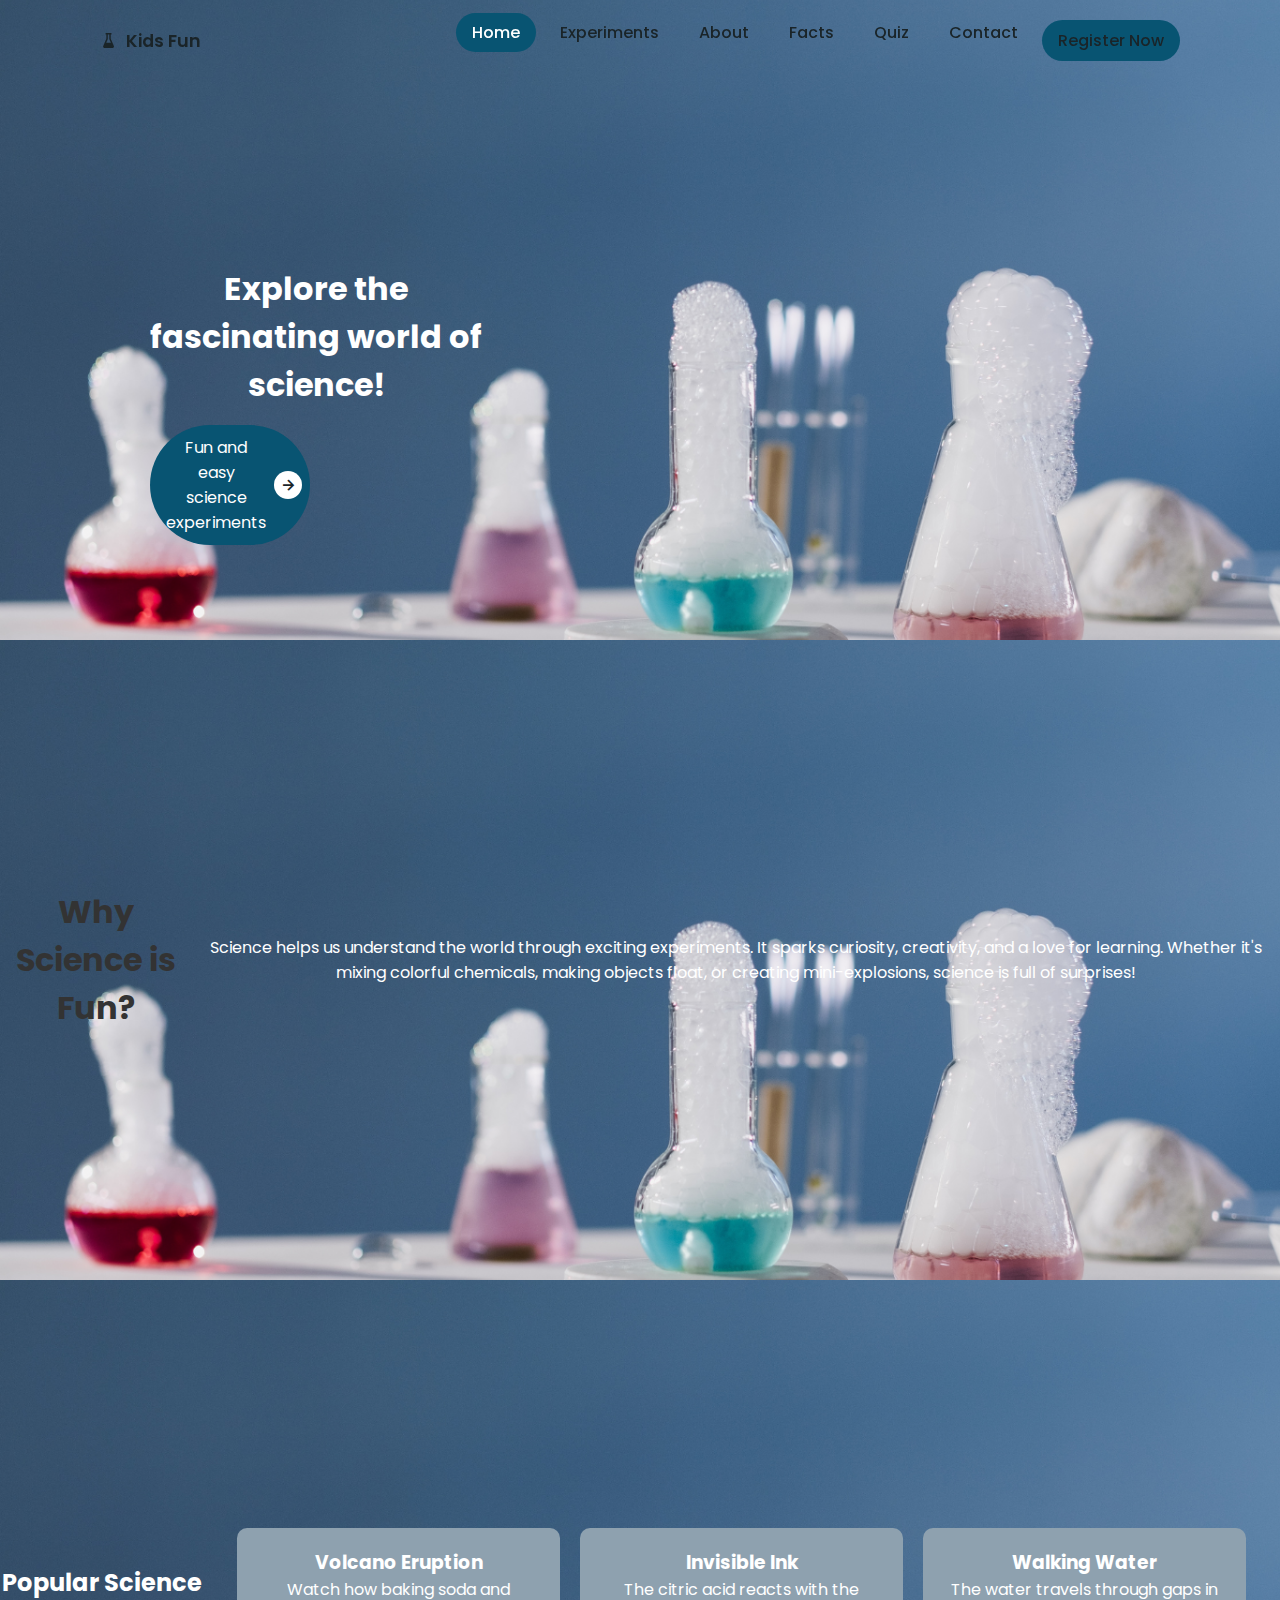
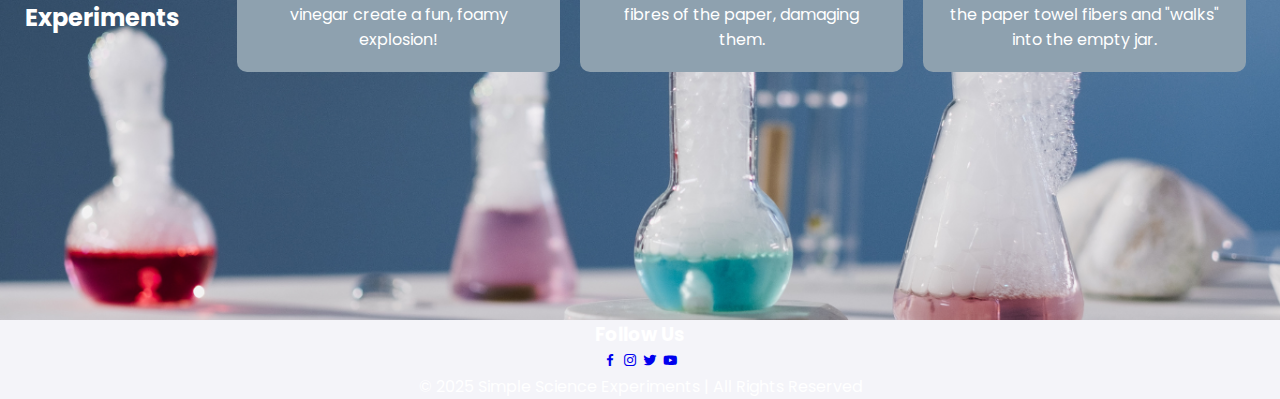
<file: index.html>
<!DOCTYPE html>
<html lang="en">
<head>
    <meta charset="UTF-8">
    <meta http-equiv="X-UA-Compatible" content="IE=edge">
    <meta name="viewport" content="width=device-width, initial-scale=1.0">
    <title>Simple Science Experiments Website</title>

    <!-- Link To CSS -->
    <link rel="stylesheet" href="styles.css">

    <!--Box Icons-->
    <link rel="stylesheet" href="https://cdn.jsdelivr.net/npm/boxicons@latest/css/boxicons.min.css">

</head>
<body>
    <!--Navbar-->
    <header>
        <a href="#" class="logo"><i class='bx bxs-flask'></i>Kids Fun</a>
        <!--Menu Icon-->
        
        <div class="bx bx-menu" id="menu-icon"></div>
        <!--Nav List-->
    <nav>
        <u1 class="navbar">
            <li><a href="index.html" class="home-active">Home</a></li>
            <li><a href="experiments.html">Experiments</a></li>
            <li><a href="about.html">About</a></li>
            <li><a href="facts.html">Facts</a></li>
            <li><a href="quiz.html">Quiz</a></li>
            <li><a href="contact.html">Contact</a></li>
            <li><a href="register.html" class="btn">Register Now</a></li>
        </u1>
    </nav>
    </header>
    <!--Home-->
    <section class="home swiper" id="home">
        <div class="swiper-wrapper"></div>
            <div class="swiper-slide container">
                <div class="home-text">
                    <h1>Explore the <br> fascinating world of <br> science!</h1>
                    <a href="experiments.html" class="btn">Fun and easy science experiments<i class='bx bx-right-arrow-alt'></i></a>
                </div>
                <img src="img.17.png" alt="">
                
            </div>
        </section>
    <!-- Why Science is Fun Section -->
<section>
<div class="why-science">
    <div class="container">
        <h2>Why Science is Fun?</h2>
        <p>Science helps us understand the world through exciting experiments. It sparks curiosity, creativity, and a love for learning. 
           Whether it's mixing colorful chemicals, making objects float, or creating mini-explosions, science is full of surprises!</p>
    </div>
</div>
</section>
<!-- Popular Experiments Section -->
<div class="popular-experiments"></div>
    <div class="container">
        <h2>Popular Science Experiments</h2>
        <div class="experiment-list">
            <div class="experiment-item">
                <h3>Volcano Eruption</h3>
                <p>Watch how baking soda and vinegar create a fun, foamy explosion!</p>
            </div>
            <div class="experiment-item">
                <h3>Invisible Ink</h3>
                <p>The citric acid reacts with the fibres of the paper, damaging them.</p>
            </div>
            <div class="experiment-item">
                <h3>Walking Water</h3>
                <p>The water travels through gaps in the paper towel fibers and "walks" into the empty jar.</p>
            </div>
        </div>
    </div>

    <!-- Footer -->
    <footer>
            <div class="footer-section">
                <h3>Follow Us</h3>
                <div class="social-icons">
                    <a href="#"><i class='bx bxl-facebook'></i></a>
                    <a href="#"><i class='bx bxl-instagram'></i></a>
                    <a href="#"><i class='bx bxl-twitter'></i></a>
                    <a href="#"><i class='bx bxl-youtube'></i></a>
                </div>
            </div>
        <p class="text-center">© 2025 Simple Science Experiments | All Rights Reserved</p>
    </footer>
</body>
</html>
</file>
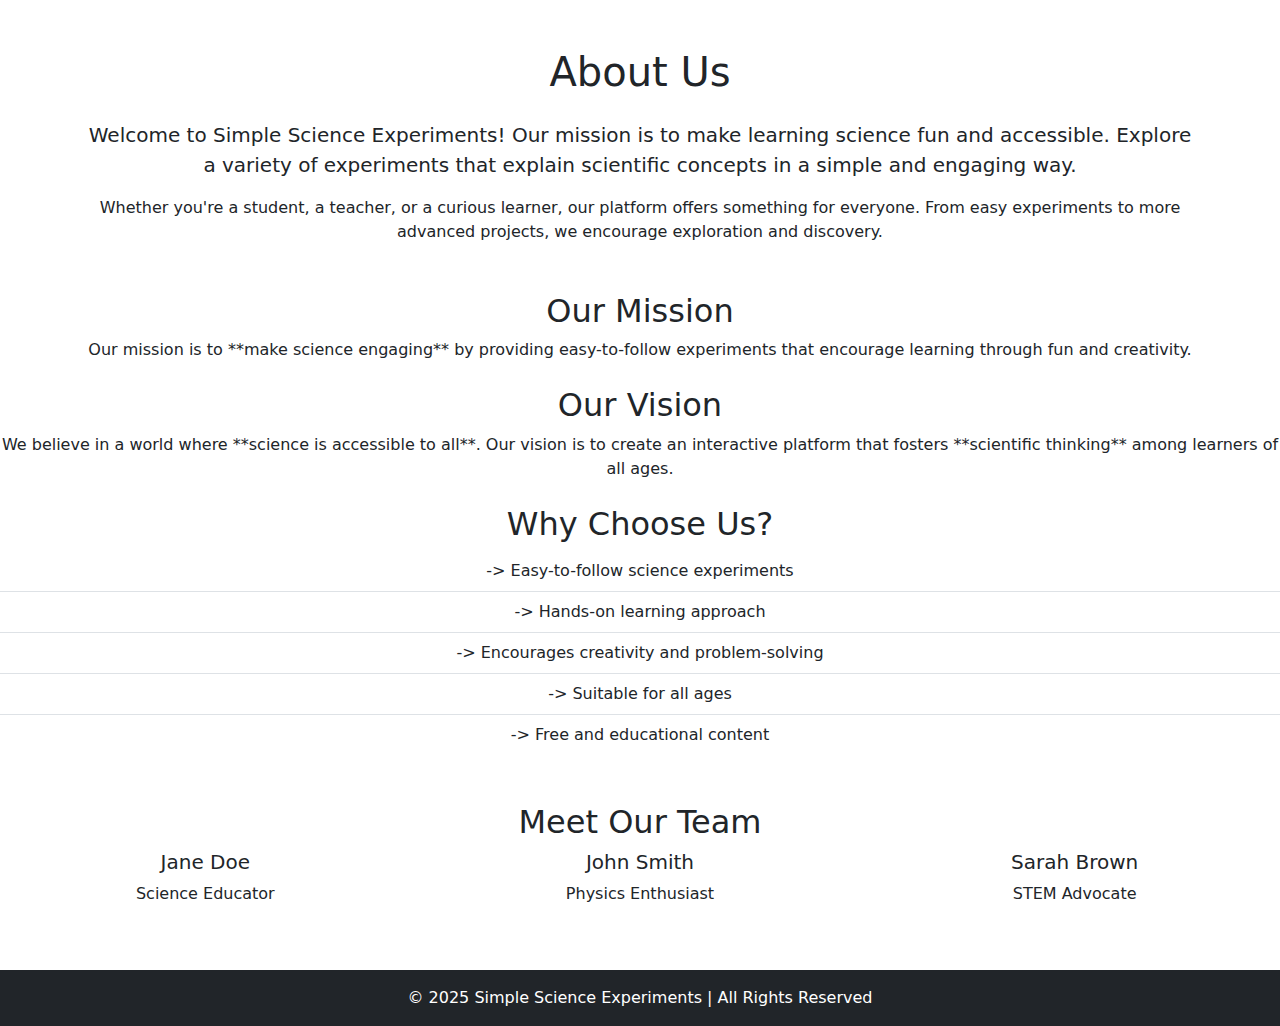
<file: about.html>
<!DOCTYPE html>
<html lang="en">
<head>
    <meta charset="UTF-8">
    <meta name="viewport" content="width=device-width, initial-scale=1.0">
    <title>About - Simple Science Experiments</title>
    <link href="https://cdn.jsdelivr.net/npm/bootstrap@5.3.0/dist/css/bootstrap.min.css" rel="stylesheet">
</head>
<body>
    <div class="container mt-5">
        <h1 class="text-center mb-4">About Us</h1>
        <p class="lead text-center">
            Welcome to Simple Science Experiments! Our mission is to make learning science fun and accessible. 
            Explore a variety of experiments that explain scientific concepts in a simple and engaging way.
        </p>
        <p class="text-center">
            Whether you're a student, a teacher, or a curious learner, our platform offers something for everyone. 
            From easy experiments to more advanced projects, we encourage exploration and discovery.
        </p>
    </div>

    <div class="mt-5">
        <h2 class="text-center">Our Mission</h2>
        <p class="text-center">
            Our mission is to **make science engaging** by providing easy-to-follow experiments that encourage learning 
            through fun and creativity.
        </p>
    </div>

    <div class="mt-4">
        <h2 class="text-center">Our Vision</h2>
        <p class="text-center">
            We believe in a world where **science is accessible to all**. Our vision is to create an interactive platform 
            that fosters **scientific thinking** among learners of all ages.
        </p>
    </div>

    <div class="mt-4">
        <h2 class="text-center">Why Choose Us?</h2>
        <ul class="list-group list-group-flush text-center">
            <li class="list-group-item">-> Easy-to-follow science experiments</li>
            <li class="list-group-item">-> Hands-on learning approach</li>
            <li class="list-group-item">-> Encourages creativity and problem-solving</li>
            <li class="list-group-item">-> Suitable for all ages</li>
            <li class="list-group-item">-> Free and educational content</li>
        </ul>
    </div>

    <!-- Our Team -->
    <div class="mt-5">
        <h2 class="text-center">Meet Our Team</h2>
        <div class="row text-center">
            <div class="col-md-4">
                <h5>Jane Doe</h5>
                <p>Science Educator</p>
            </div>
            <div class="col-md-4">
                <h5>John Smith</h5>
                <p>Physics Enthusiast</p>
            </div>
            <div class="col-md-4">
                <h5>Sarah Brown</h5>
                <p>STEM Advocate</p>
            </div>
        </div>
    </div>

</div>

<!-- Footer -->
<footer class="text-center p-3 mt-5 bg-dark text-white">
    &copy; 2025 Simple Science Experiments | All Rights Reserved
</footer>

    <script src="https://cdn.jsdelivr.net/npm/bootstrap@5.3.0/dist/js/bootstrap.bundle.min.js"></script>
</body>
</html>
</file>
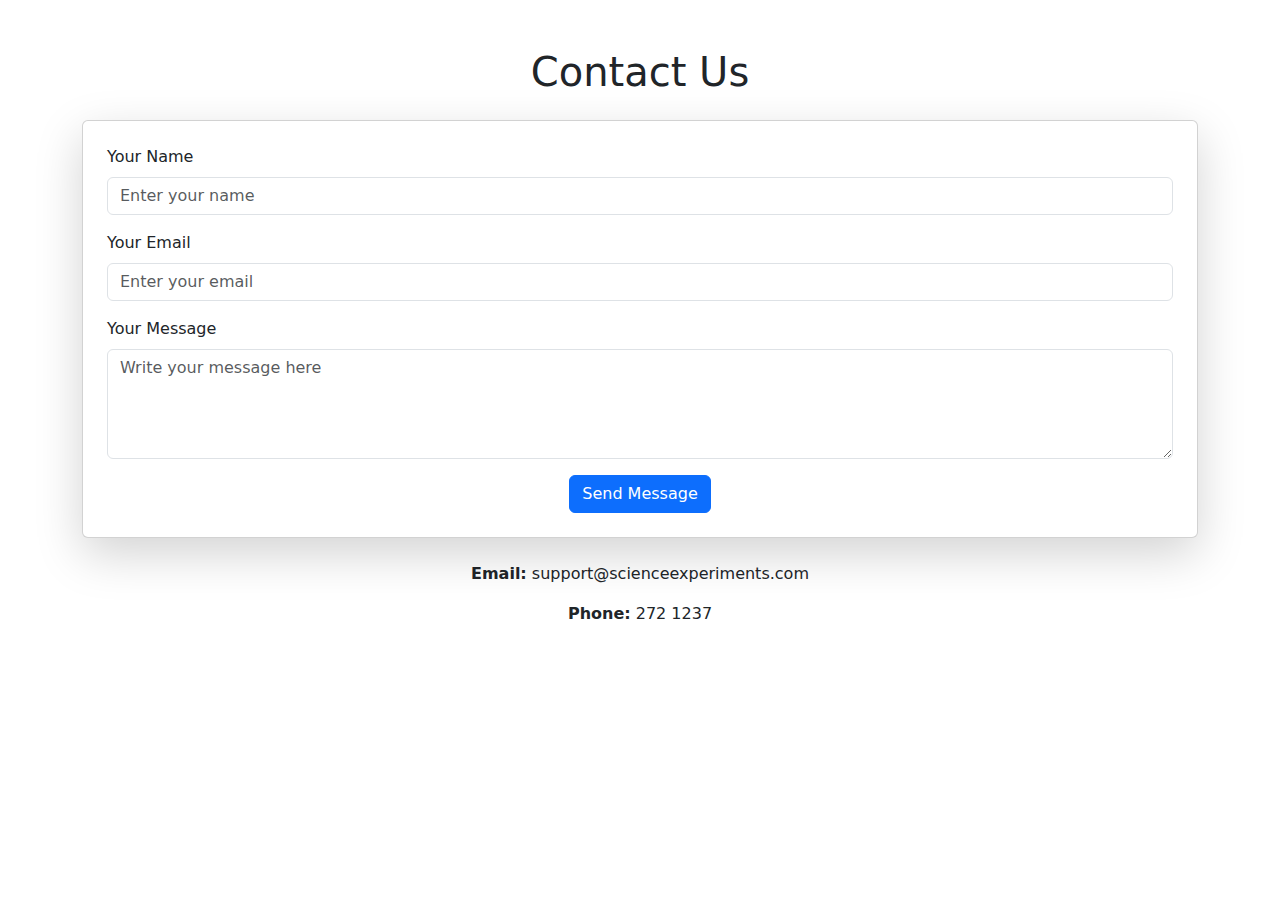
<file: contact.html>
<!DOCTYPE html>
<html lang="en">
<head>
    <meta charset="UTF-8">
    <meta name="viewport" content="width=device-width, initial-scale=1.0">
    <title>Contact - Simple Science Experiments</title>
    <link href="https://cdn.jsdelivr.net/npm/bootstrap@5.3.0/dist/css/bootstrap.min.css" rel="stylesheet">
</head>
<body>
    <div class="container mt-5">
        <h1 class="text-center mb-4">Contact Us</h1>
        <div class="card p-4 shadow-lg">
            <form id="contactForm">
                <div class="mb-3">
                    <label for="name" class="form-label">Your Name</label>
                    <input type="text" class="form-control" id="name" placeholder="Enter your name" required>
                </div>
                <div class="mb-3">
                    <label for="email" class="form-label">Your Email</label>
                    <input type="email" class="form-control" id="email" placeholder="Enter your email" required>
                </div>
                <div class="mb-3">
                    <label for="message" class="form-label">Your Message</label>
                    <textarea class="form-control" id="message" rows="4" placeholder="Write your message here" required></textarea>
                </div>
                <div class="text-center">
                    <button type="submit" class="btn btn-primary">Send Message</button>
                </div>
            </form>
        </div>

        <!-- Additional Contact Info -->
        <div class="mt-4 text-center">
            <p><strong>Email:</strong> support@scienceexperiments.com</p>
            <p><strong>Phone:</strong> 272 1237</p>
        </div>
    </div>

    <script>
        document.getElementById("contactForm").addEventListener("submit", function(event) {
            event.preventDefault();
            alert("Your message has been sent successfully!");
            this.reset();
        });
    </script>
    <script src="https://cdn.jsdelivr.net/npm/bootstrap@5.3.0/dist/js/bootstrap.bundle.min.js"></script>
</body>
</html>
</file>
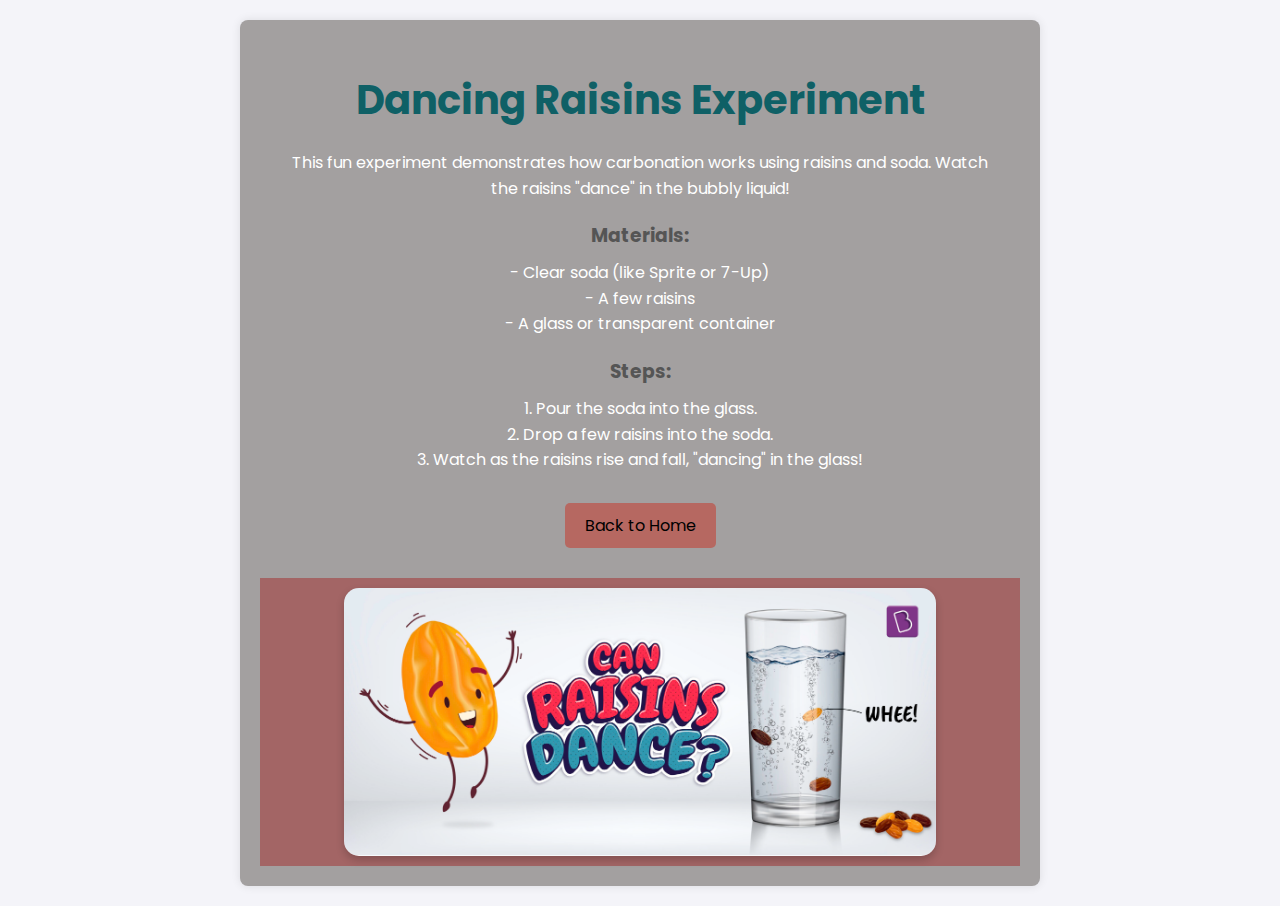
<file: dancing_raisins.html>
<!DOCTYPE html>
<html lang="en">
<head>
    <meta charset="UTF-8">
    <meta name="viewport" content="width=device-width, initial-scale=1.0">
    <title>Dancing Raisins Experiment</title>
    <link rel="stylesheet" href="styles.css">
</head>
<body>
    <div class="experiment-container">
        <!-- Text Content -->
        <div class="experiment-content">
            <h1 class="experiment-title">Dancing Raisins Experiment</h1>
            <p>This fun experiment demonstrates how carbonation works using raisins and soda. Watch the raisins "dance" in the bubbly liquid!</p>
            <h3>Materials:</h3>
            <ul>
                <li>- Clear soda (like Sprite or 7-Up)</li>
                <li>- A few raisins</li>
                <li>- A glass or transparent container</li>
            </ul>
            <h3>Steps:</h3>
            <ol>
                <li>1. Pour the soda into the glass.</li>
                <li>2. Drop a few raisins into the soda.</li>
                <li>3. Watch as the raisins rise and fall, "dancing" in the glass!</li>
            </ol>
            <a href="index.html" class="btn-custom">Back to Home</a>
        </div>

        <!-- Image Section -->
        <div class="experiment-image">
            <img src="img.10.jpg" alt="Dancing Raisins">
        </div>
    </div>
</body>
</html>
</file>
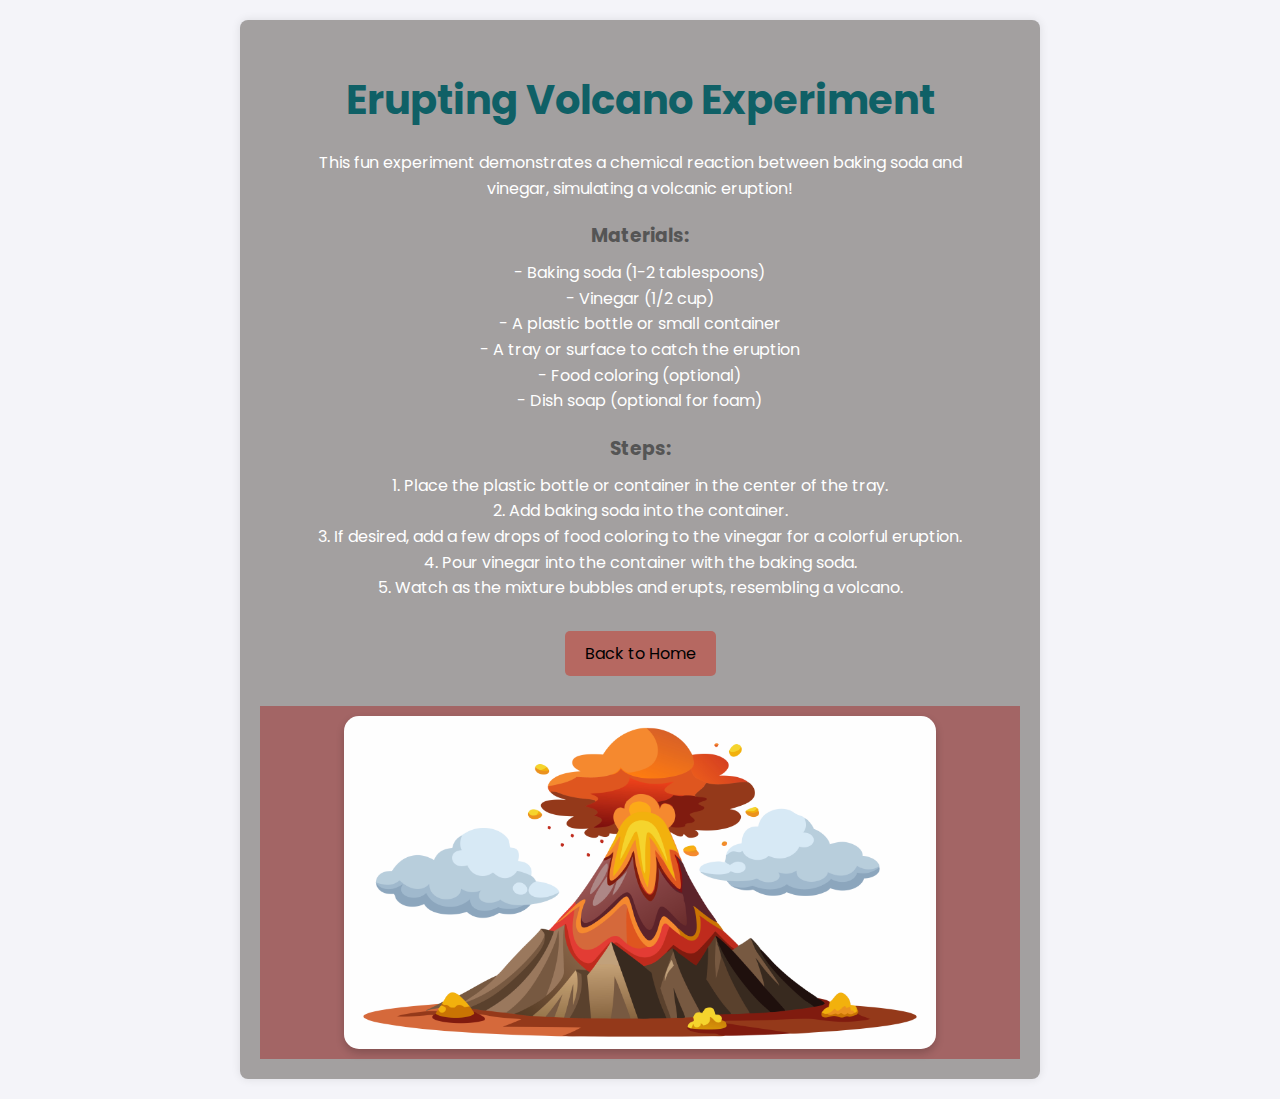
<file: erupting_volcano.html>
<!DOCTYPE html>
<html lang="en">
<head>
    <meta charset="UTF-8">
    <meta name="viewport" content="width=device-width, initial-scale=1.0">
    <title>Erupting volcano Experiment</title>
    <link rel="stylesheet" href="styles.css">
</head>
<body>
    <div class="experiment-container">
        <!-- Text Content -->
        <div class="experiment-content">
            <h1 class="experiment-title">Erupting Volcano Experiment</h1>
            <p>This fun experiment demonstrates a chemical reaction between baking soda and vinegar, simulating a volcanic eruption!</p>
            <h3>Materials:</h3>
            <ul>
                <li>- Baking soda (1-2 tablespoons)</li>
                <li>- Vinegar (1/2 cup)</li>
                <li>- A plastic bottle or small container</li>
                <li>- A tray or surface to catch the eruption</li>
                <li>- Food coloring (optional)</li>
                <li>- Dish soap (optional for foam)</li>
            </ul>
            <h3>Steps:</h3>
            <ol>
                <li>1. Place the plastic bottle or container in the center of the tray.</li>
                <li>2. Add baking soda into the container.</li>
                <li>3. If desired, add a few drops of food coloring to the vinegar for a colorful eruption.</li>
                <li>4. Pour vinegar into the container with the baking soda.</li>
                <li>5. Watch as the mixture bubbles and erupts, resembling a volcano.</li>
            </ol>
            <a href="index.html" class="btn-custom">Back to Home</a>
        </div>

        <!-- Image Section -->
        <div class="experiment-image">
            <img src="img.11.jpg" alt="Erupting Volcano">
        </div>
    </div>
</body>
</html>
</file>
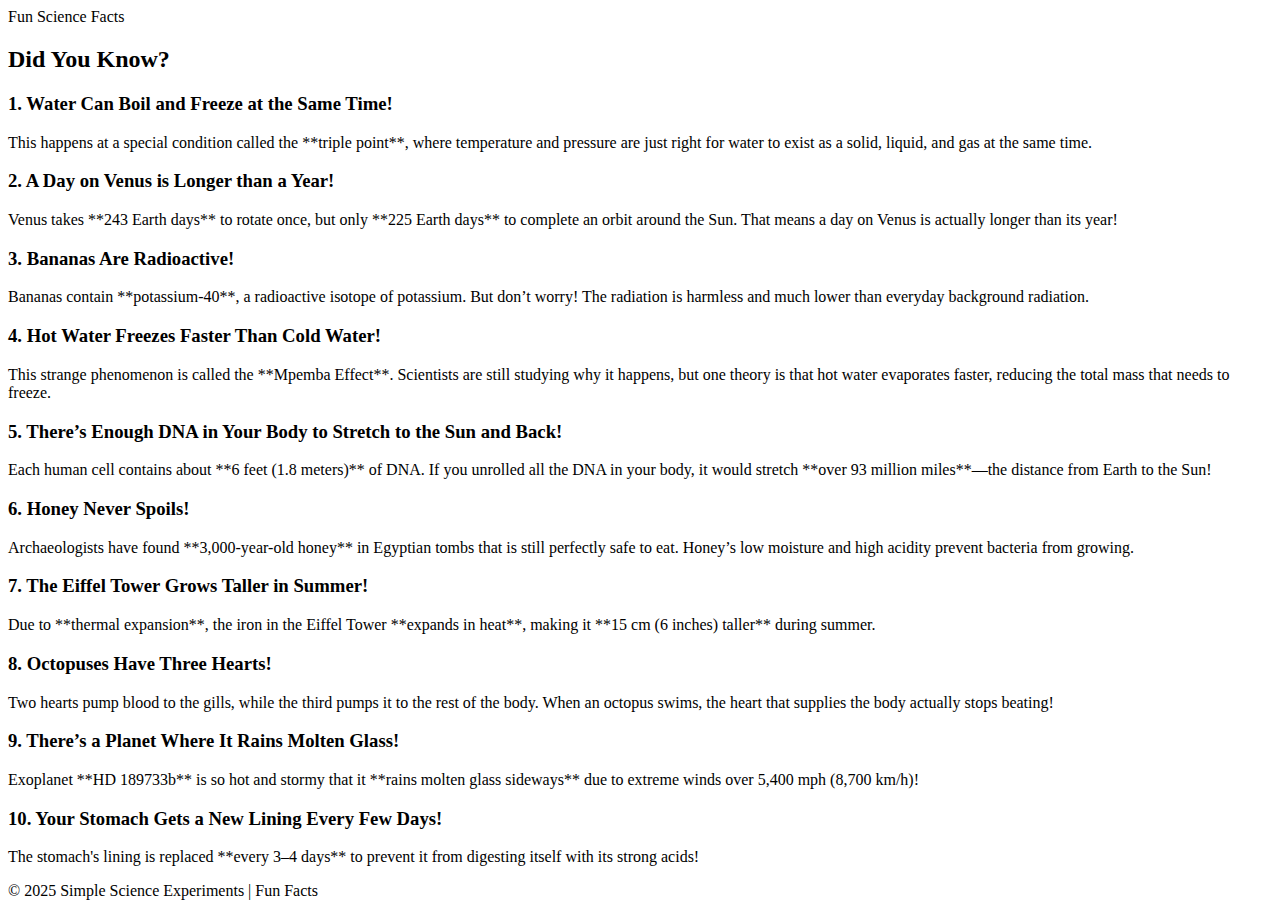
<file: facts.html>
<!DOCTYPE html>
<html lang="en">
<head>
    <meta charset="UTF-8">
    <meta name="viewport" content="width=device-width, initial-scale=1.0">
    <title>Fun Science Facts</title>
</head>
<body>

    <header>
        Fun Science Facts
    </header>

    <div class="container">
        <h2>Did You Know? </h2>

        <div class="fact">
            <h3>1. Water Can Boil and Freeze at the Same Time!</h3>
            <p>This happens at a special condition called the **triple point**, where temperature and pressure are just right for water to exist as a solid, liquid, and gas at the same time.</p>
        </div>

        <div class="fact">
            <h3>2. A Day on Venus is Longer than a Year!</h3>
            <p>Venus takes **243 Earth days** to rotate once, but only **225 Earth days** to complete an orbit around the Sun. That means a day on Venus is actually longer than its year!</p>
        </div>

        <div class="fact">
            <h3>3. Bananas Are Radioactive!</h3>
            <p>Bananas contain **potassium-40**, a radioactive isotope of potassium. But don’t worry! The radiation is harmless and much lower than everyday background radiation.</p>
        </div>

        <div class="fact">
            <h3>4. Hot Water Freezes Faster Than Cold Water!</h3>
            <p>This strange phenomenon is called the **Mpemba Effect**. Scientists are still studying why it happens, but one theory is that hot water evaporates faster, reducing the total mass that needs to freeze.</p>
        </div>

        <div class="fact">
            <h3>5. There’s Enough DNA in Your Body to Stretch to the Sun and Back!</h3>
            <p>Each human cell contains about **6 feet (1.8 meters)** of DNA. If you unrolled all the DNA in your body, it would stretch **over 93 million miles**—the distance from Earth to the Sun!</p>
        </div>

        <div class="fact">
            <h3>6. Honey Never Spoils!</h3>
            <p>Archaeologists have found **3,000-year-old honey** in Egyptian tombs that is still perfectly safe to eat. Honey’s low moisture and high acidity prevent bacteria from growing.</p>
        </div>

        <div class="fact">
            <h3>7. The Eiffel Tower Grows Taller in Summer!</h3>
            <p>Due to **thermal expansion**, the iron in the Eiffel Tower **expands in heat**, making it **15 cm (6 inches) taller** during summer.</p>
        </div>

        <div class="fact">
            <h3>8. Octopuses Have Three Hearts!</h3>
            <p>Two hearts pump blood to the gills, while the third pumps it to the rest of the body. When an octopus swims, the heart that supplies the body actually stops beating!</p>
        </div>

        <div class="fact">
            <h3>9. There’s a Planet Where It Rains Molten Glass!</h3>
            <p>Exoplanet **HD 189733b** is so hot and stormy that it **rains molten glass sideways** due to extreme winds over 5,400 mph (8,700 km/h)!</p>
        </div>

        <div class="fact">
            <h3>10. Your Stomach Gets a New Lining Every Few Days!</h3>
            <p>The stomach's lining is replaced **every 3–4 days** to prevent it from digesting itself with its strong acids!</p>
        </div>

    </div>

    <footer>
        &copy; 2025 Simple Science Experiments | Fun Facts
    </footer>

</body>
</html>
</file>
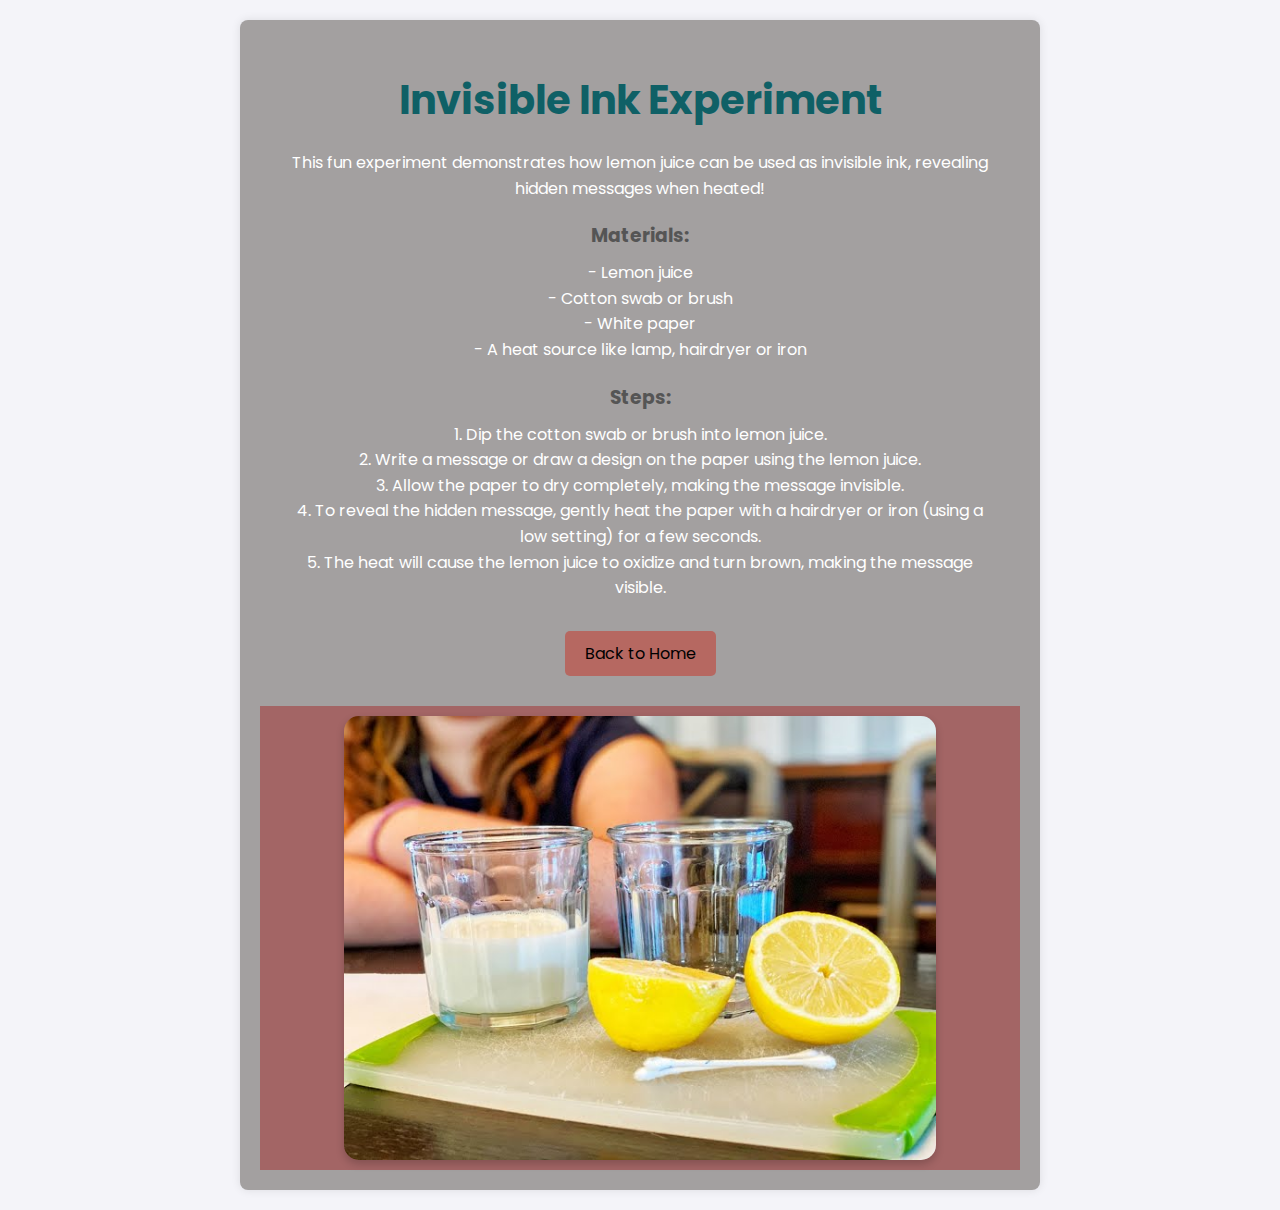
<file: invisible_ink.html>
<!DOCTYPE html>
<html lang="en">
<head>
    <meta charset="UTF-8">
    <meta name="viewport" content="width=device-width, initial-scale=1.0">
    <title>Dancing Raisins Experiment</title>
    <link rel="stylesheet" href="styles.css">
</head>
<body>
    <div class="experiment-container">
        <!-- Text Content -->
        <div class="experiment-content">
            <h1 class="experiment-title">Invisible Ink Experiment</h1>
            <p>This fun experiment demonstrates how lemon juice can be used as invisible ink, revealing hidden messages when heated!</p>
            <h3>Materials:</h3>
            <ul>
                <li>- Lemon juice</li>
                <li>- Cotton swab or brush</li>
                <li>- White paper</li>
                <li>- A heat source like lamp, hairdryer or iron</li>
            </ul>
            <h3>Steps:</h3>
            <ol>
                <li>1. Dip the cotton swab or brush into lemon juice.</li>
                <li>2. Write a message or draw a design on the paper using the lemon juice.</li>
                <li>3. Allow the paper to dry completely, making the message invisible.</li>
                <li>4. To reveal the hidden message, gently heat the paper with a hairdryer or iron (using a low setting) for a few seconds.</li>
                <li>5. The heat will cause the lemon juice to oxidize and turn brown, making the message visible.</li>
            </ol>
            <a href="index.html" class="btn-custom">Back to Home</a>
        </div>

        <!-- Image Section -->
        <div class="experiment-image">
            <img src="img.12.jpg" alt="Invisible Ink">
        </div>
    </div>
</body>
</html>
</file>
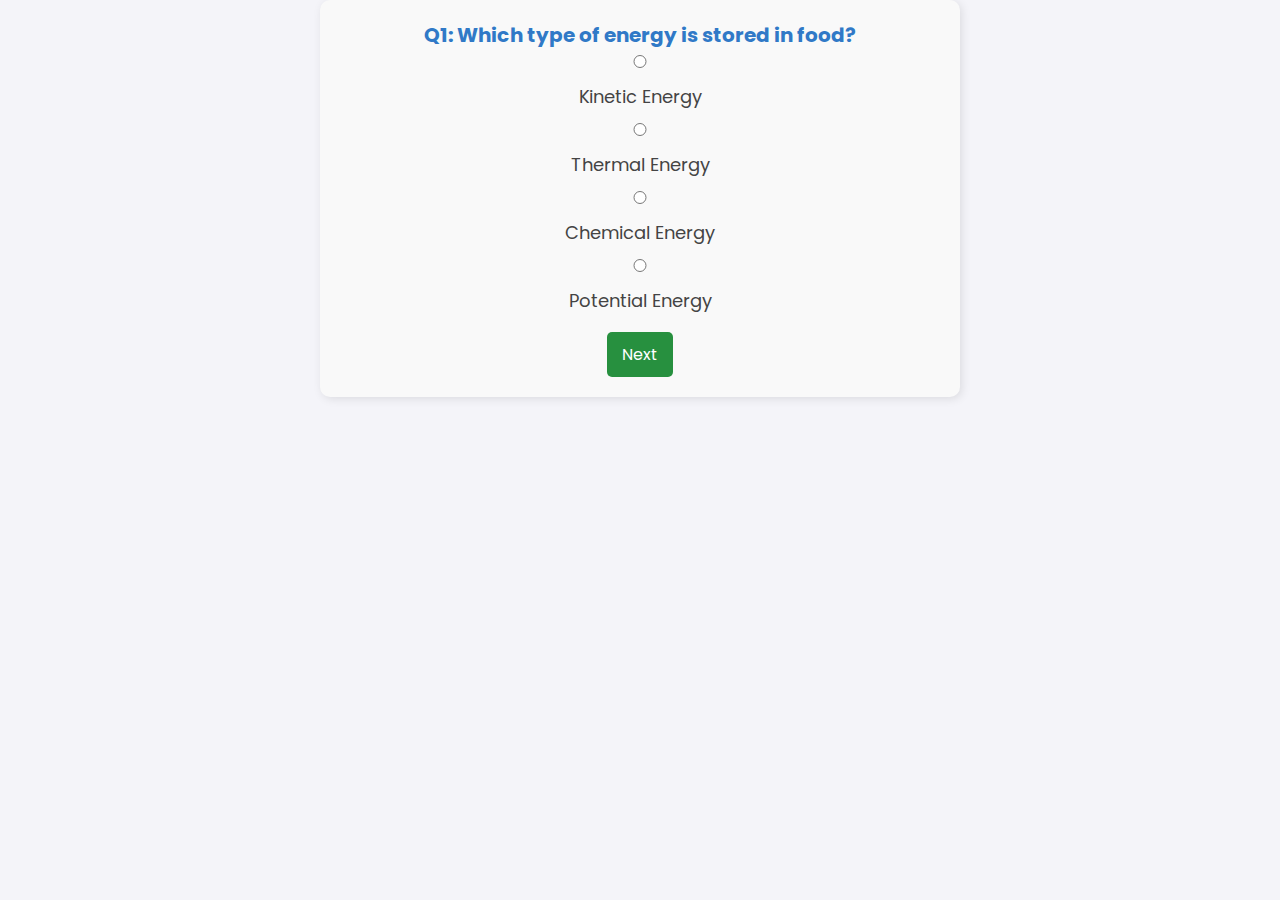
<file: quiz.html>
<!DOCTYPE html>
<html lang="en">
<head>
    <meta charset="UTF-8">
    <meta name="viewport" content="width=device-width, initial-scale=1.0">
    <title>MCQ Quiz</title>
    <link rel="stylesheet" href="styles.css">
</head>
<body>
    <div id="quiz-container">
        <h2 id="question-text"></h2>
        <div id="options-container"></div>
        <button id="next-btn">Next</button>
        <button id="submit-btn" style="display:none;">Submit</button>
        <h3 id="score" style="display:none;"></h3>
    </div>
    <script src="script.js"></script>
</body>
</html>
</file>
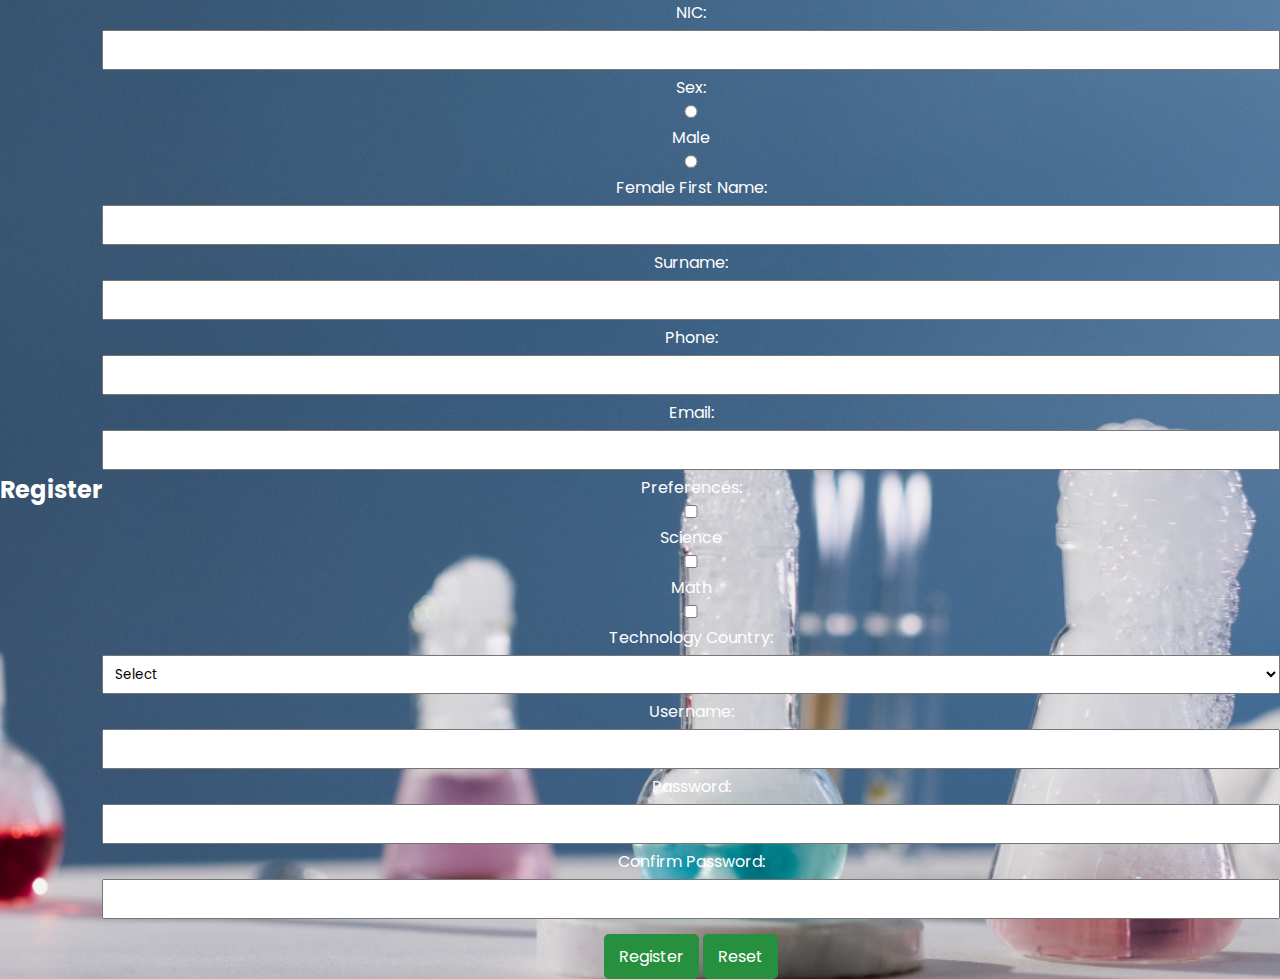
<file: register.html>
<!DOCTYPE html>
<html lang="en">
<head>
    <meta charset="UTF-8">
    <meta name="viewport" content="width=device-width, initial-scale=1.0">
    <title>Registration Form</title>
    <link rel="stylesheet" href="styles.css"> <!-- Link to external CSS -->
</head>
<body>

    <div class="container">
        <h2>Register</h2>
        <form id="registrationForm">
            <label for="nic">NIC:</label>
            <input type="text" id="nic" name="nic" required>
            <span class="error" id="nicError"></span>

            <label>Sex:</label>
            <input type="radio" name="sex" value="Male"> Male
            <input type="radio" name="sex" value="Female"> Female

            <label for="firstName">First Name:</label>
            <input type="text" id="firstName" name="firstName" required>
            <span class="error" id="firstNameError"></span>

            <label for="surname">Surname:</label>
            <input type="text" id="surname" name="surname" required>
            <span class="error" id="surnameError"></span>

            <label for="phone">Phone:</label>
            <input type="text" id="phone" name="phone" required>
            <span class="error" id="phoneError"></span>

            <label for="email">Email:</label>
            <input type="email" id="email" name="email" required>
            <span class="error" id="emailError"></span>

            <label>Preferences:</label>
            <input type="checkbox" id="science"> Science
            <input type="checkbox" id="math"> Math
            <input type="checkbox" id="technology"> Technology
            <span class="message" id="checkboxMessage"></span>

            <label for="country">Country:</label>
            <select id="country">
                <option value="">Select</option>
                <option value="Mauritius">Mauritius</option>
                <option value="USA">USA</option>
                <option value="UK">UK</option>
            </select>

            <label for="username">Username:</label>
            <input type="text" id="username" name="username" required>
            <span class="error" id="usernameError"></span>

            <label for="password">Password:</label>
            <input type="password" id="password" name="password" required>
            <span class="error" id="passwordError"></span>

            <label for="confirmPassword">Confirm Password:</label>
            <input type="password" id="confirmPassword" name="confirmPassword" required>
            <span class="error" id="confirmPasswordError"></span>

            <button type="submit">Register</button>
            <button type="reset" id="resetButton">Reset</button>
        </form>
    </div>

    <script src="script.js"></script> <!-- Link to external JavaScript -->
</body>
</html>
</file>
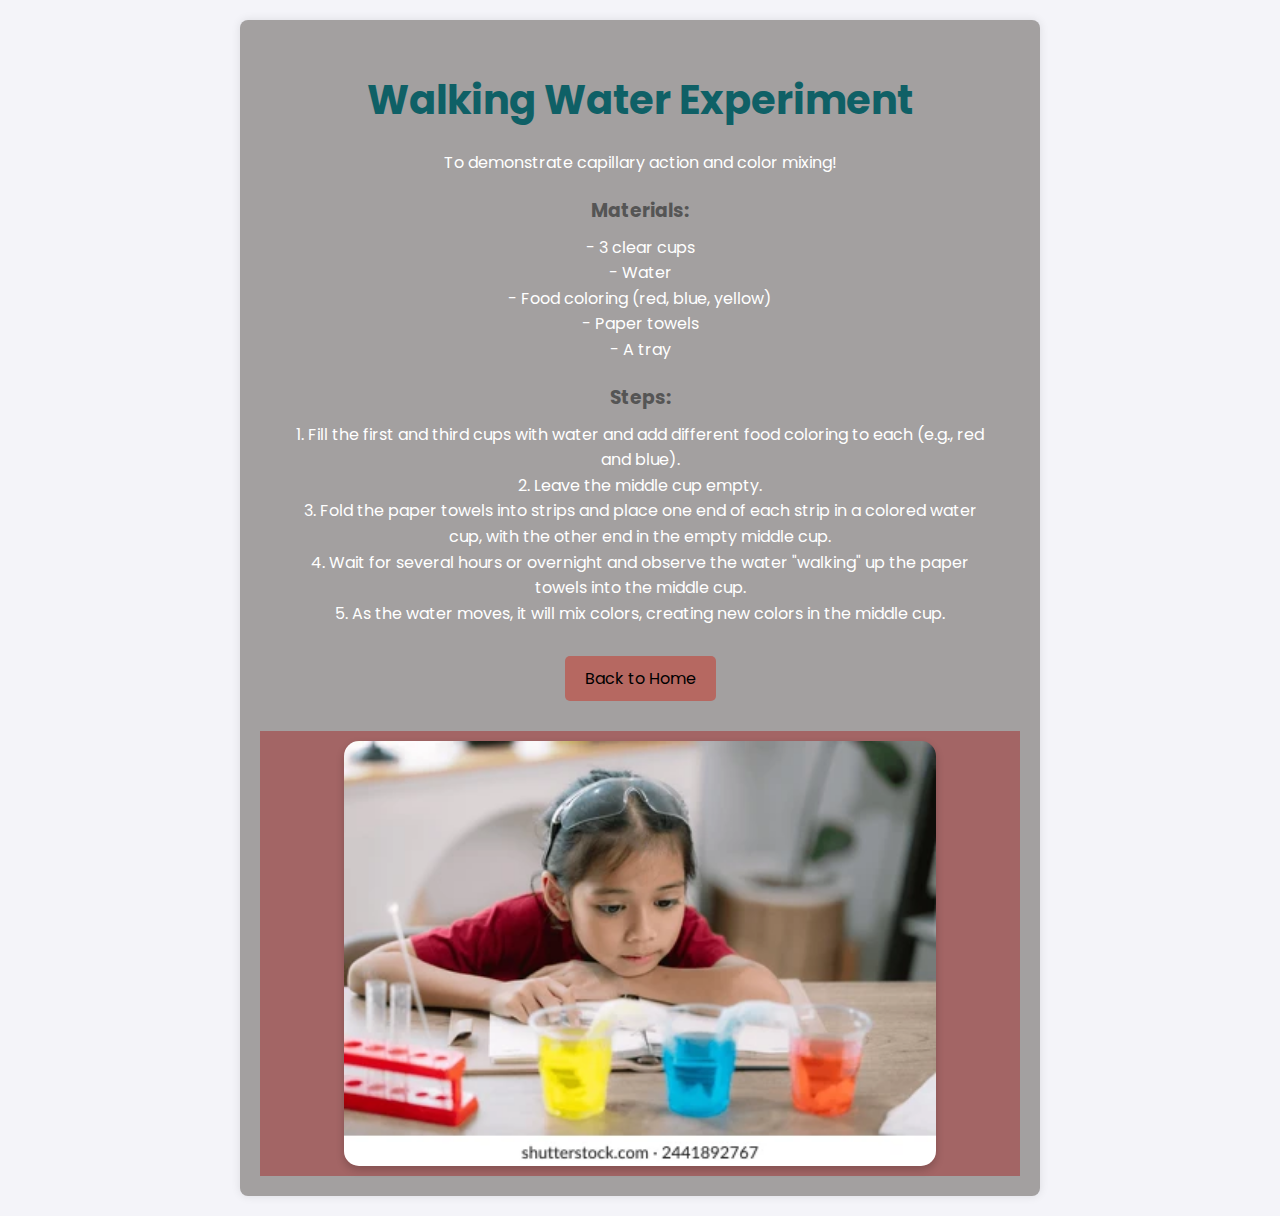
<file: walking_water.html>
<!DOCTYPE html>
<html lang="en">
<head>
    <meta charset="UTF-8">
    <meta name="viewport" content="width=device-width, initial-scale=1.0">
    <title>Dancing Raisins Experiment</title>
    <link rel="stylesheet" href="styles.css">
</head>
<body>
    <div class="experiment-container">
        <!-- Text Content -->
        <div class="experiment-content">
            <h1 class="experiment-title">Walking Water Experiment</h1>
            <p>To demonstrate capillary action and color mixing!</p>
            <h3>Materials:</h3>
            <ul>
                <li>- 3 clear cups</li>
                <li>- Water</li>
                <li>- Food coloring (red, blue, yellow)</li>
                <li>- Paper towels</li>
                <li>- A tray</li>
            </ul>
            <h3>Steps:</h3>
            <ol>
                <li>1. Fill the first and third cups with water and add different food coloring to each (e.g., red and blue).</li>
                <li>2. Leave the middle cup empty.</li>
                <li>3. Fold the paper towels into strips and place one end of each strip in a colored water cup, with the other end in the empty middle cup.</li>
                <li>4. Wait for several hours or overnight and observe the water "walking" up the paper towels into the middle cup.</li>
                <li>5. As the water moves, it will mix colors, creating new colors in the middle cup.</li>
            </ol>
            <a href="index.html" class="btn-custom">Back to Home</a>
        </div>

        <!-- Image Section -->
        <div class="experiment-image">
            <img src="img.14.webp" alt="Walking Water">
        </div>
    </div>
</body>
</html>
</file>
<file: styles.css>
/* Google Fonts */ 
@import url('https://fonts.googleapis.com/css2?family=Poppins:wght@200;300;400;500;600;700;900&display=swap');
*{
    font-family: 'Poppins', sans-serif;
    margin: 0;
    padding: 0;
    box-sizing: border-box;
    list-style: none;
    text-decoration: none;
    scroll-padding-top: 2rem;
    scroll-behavior: smooth;
}
/* Some Variables */
:root {
    --blue-color: rgb(51, 161, 204);
    --dark-blue-color: rgb(8, 84, 114);
    --grey-color: rgb(86, 102, 106);
    --light-grey-color: rgb(151, 161, 164);
    --text-color: #1a2428;
    --bg-color: #fff;
}
img {
    width: 100%;
}
body {
    color: var(--bg-color);
}
header {
    position: fixed;
    width: 100%;
    top: 0;
    right: 0;
    z-index: 1000;
    display: flex;
    align-items: center;
    justify-content: space-between;
    box-shadow: 0 8px 11px rgb(151, 161, 164 / 15%);
    padding: 20px 100px;
    transition: 0.5s;
}
.profile {
    display: flex;
    align-items: center;
    column-gap: 0.5rem;
    cursor: pointer;
}
.profile img {
    width: 40px;
    height: 40px;
    object-fit: cover;
    object-position: center;
    border-radius: 50%;
}
.profile span {
    font-size: 13px;
    font-weight: 500;
}
.logo {
    display: flex;
    align-items: center;
    font-size: 1.1rem;
    font-weight: 600;
    color: var(--text-color);
    column-gap: 0.5rem;
}
.logo.bx {
    font-size: 24px;
    color: var(--grey-color);
}
.navbar {
    display: flex;
    column-gap: 0.5rem;
}
.navbar a {
    font-size: 1rem;
    font-weight: 500;
    color: var(--text-color);
    padding: 0.5rem 1rem;
}
.navbar a:hover,
.navbar .home-active {
    background: var(--dark-blue-color);
    border-radius: 5rem;
    color: var(--bg-color);
    transition: background 0.5s;
}
#menu-icon {
    font-size: 24px;
    cursor: pointer;
    z-index: 10001;
    display: none;
}
.container {
    position: relative;
    width: 100%;
    min-height: 640px;
    display: flex;
    align-items: center;
    background: url(img.17.png);
    background-repeat: no-repeat;
    background-size: cover;
    background-position: center;
    overflow: hidden;
}
.container img {
    width: 400px;
    position: absolute;
    bottom: -500px;
    right: 200px;
}
.home-text {
    padding: 0 150px;
}
.home-text span {
    font-weight: 400;
    text-transform: uppercase;
    color: var(--light-grey-color);
    margin-bottom: 70px;
}
.home-text h1 {
    font-size: 2rem;
    font-weight: 700;
    margin-top: 170px;
    margin-bottom: 1rem;
}
.btn {
    padding: 0.6rem 1rem;
    background: var(--dark-blue-color);
    color: var(--bg-color);
    font-weight: 400;
    border-radius: 5rem;
    display: flex;
    align-items: center;
    justify-content: space-between;
    column-gap: 0.5rem;
    max-width: 160px;
}
.btn .bx {
    padding: 4px;
    background: var(--bg-color);
    color: var(--text-color);
    border-radius: 1rem;
    font-size: 20px;
    margin: auto;
}
.btn:hover {
    background: var(--light-grey-color);
    transition: 0.2s ease;
}
.heading {
    display: flex;
    justify-content: space-between;
    align-items: center;
}
.heading h1 {
    font-size: 1.6rem;
    font-weight: 600;
}
.heading span {
    color: var(--blue-color);
}
.categories {
    max-width: 968px;
    margin-left: auto;
    margin-right: auto;
}
.categories-container {
    display: grid;
    grid-template-columns: repeat(auto-fit,minmax(180px,auto));
    gap: 1rem;
    margin-top: 2rem;
}
.categories-container .box {
    position: relative;
    display: flex;
    flex-direction: column;
    align-items: center;
    padding: 20px;
    border-radius: 0.5rem;
}
.categories-container .box img {
    width: 100%;
    height: 100px;
    object-fit: contain;
    object-position: center;
}
.categories-container .box h2 {
    font-size: 1rem;
    font-weight: 600;

}
.categories-container .box span {
    font-size: 0.8rem;
    font-weight: 400;
    margin-bottom: 1rem;
}
.categories-container .box .bx {
    padding: 10px;
    background: var(--blue-color);
    color: var(--bg-color);
    border-radius: 5rem;
    margin-top: 2rem;
    position: absolute;
    bottom: -8%;
    display: none;
}
.categories-container .box .bx:hover {
    background: var(--light-grey-color);
    transition: 0.2s all linear;
}
.categories-container .box:hover .bx {
    display: block;
    transition: 0.2s all linear;
}
.box1 {
    background: #b7bfc7;
}
.box2 {
    background: #868fad;
}
.box3 {
    background: #b8a5b4;
}
.box4 {
    background: #afa69d;
}
.box5 {
    background: #9fb49a;
}
/* General site styles */
body {
    font-family: Arial, sans-serif;
    margin: 0;
    padding: 0;
    background: #f4f4f9;
}

/* Page layout for experiments */
.experiment-container, .quiz-container {
    display: flex; /* Enables horizontal alignment of content and image */
    flex-wrap: wrap; /* Ensures the layout adjusts on smaller screens */
    margin: 20px auto;
    padding: 20px;
    max-width: 800px;
    background-color: white;
    background: rgb(163, 160, 160);
    border-radius: 8px;
    box-shadow: 0 0 10px rgba(0, 0, 0, 0.1);
    overflow: hidden;
}

/* Text content section */
.experiment-content {
    flex: 1 1 65%; /* Takes up 60% of the container width */
    padding: 30px;
}

.experiment-title {
    font-size: 2.5rem;
    color: #0f6066;
    margin-bottom: 20px;
}

.experiment-content p,
.experiment-content ul,
.experiment-content ol {
    margin: 10px 0;
    line-height: 1.6;
}

.experiment-content h3 {
    margin-top: 20px;
    color: #555;
}

/* Image section */
.experiment-image {
    flex: 1 1 40%; /* Takes up 40% of the container width */
    display: flex;
    align-items: center; /* Centers the image vertically */
    justify-content: center; /* Centers the image horizontally */
    background: #a36565; /* Light background for the image area */
    padding: 10px;
}

.experiment-image img {
    max-width: 80%; /* Ensures the image scales within its container */
    border-radius: 15px;
    box-shadow: 0 4px 8px rgba(0, 0, 0, 0.2);
}

/* Button styles */
.btn-custom {
    display: inline-block;
    padding: 10px 20px;
    font-size: 1rem;
    color: #000000;
    background: #b66861;
    border-radius: 5px;
    text-decoration: none;
    text-align: center;
    transition: background-color 0.3s ease;
    margin-top: 20px;
}

.btn-custom:hover {
    background: #987370;
}
body {
    font-family: Arial, sans-serif;
    text-align: center;
}

button {
    margin-top: 10px;
    padding: 10px 15px;
    font-size: 16px;
    cursor: pointer;
}
.footer {
    max-width: 1024px;
    margin: auto;
}
.why-science {
    background: #f8f8f8;
}

.why-science h2 {
    font-size: 2rem;
    color: #333;
}

/* Popular Experiments */
.popular-experiments {
    background: #fff;
}
.experiment-list {
    display: flex;
    justify-content: center;
    gap: 20px;
}

.experiment-item {
    background: #8ea1af;
    padding: 20px;
    border-radius: 10px;
    width: 30%;
}
input, select {
    width: 100%;
    padding: 8px;
    margin: 5px 0;
}
.error {
    color: red;
    font-size: 12px;
}
.message {
    color: blue;
    font-size: 12px;
}
/* General styles for quiz container */
#quiz-container {
    color: #333; /* Default text color */
    font-family: Arial, sans-serif;
    text-align: center;
    background-color: #f9f9f9; /* Light background */
    padding: 20px;
    border-radius: 10px;
    width: 50%;
    margin: auto;
    box-shadow: 2px 2px 10px rgba(0, 0, 0, 0.1);
}

/* Style for question text */
#question-text {
    color: #3079c7; /* Blue color */
    font-size: 20px;
    font-weight: bold;
}

/* Style for options */
#options-container label {
    display: block;
    color: #444; /* Dark gray */
    font-size: 18px;
    margin: 8px 0;
    cursor: pointer;
}

/* Highlight selected option */
#options-container input[type="radio"]:checked + label {
    color: #08090f; /* Red for selected option */
    font-weight: bold;
}

/* Style for buttons */
button {
    background-color: #27903f; /* Green */
    color: white;
    border: none;
    padding: 10px 15px;
    font-size: 16px;
    cursor: pointer;
    border-radius: 5px;
    margin-top: 10px;
}

/* Hover effect for buttons */
button:hover {
    background-color: #218838; /* Darker green */
}

/* Hide submit button initially */
#submit-btn {
    display: none;
}

/* Style for score text */
#score {
    font-weight: bold;
    color: #ff9800; /* Orange */
    font-size: 22px;
    margin-top: 15px;
}
</file>
